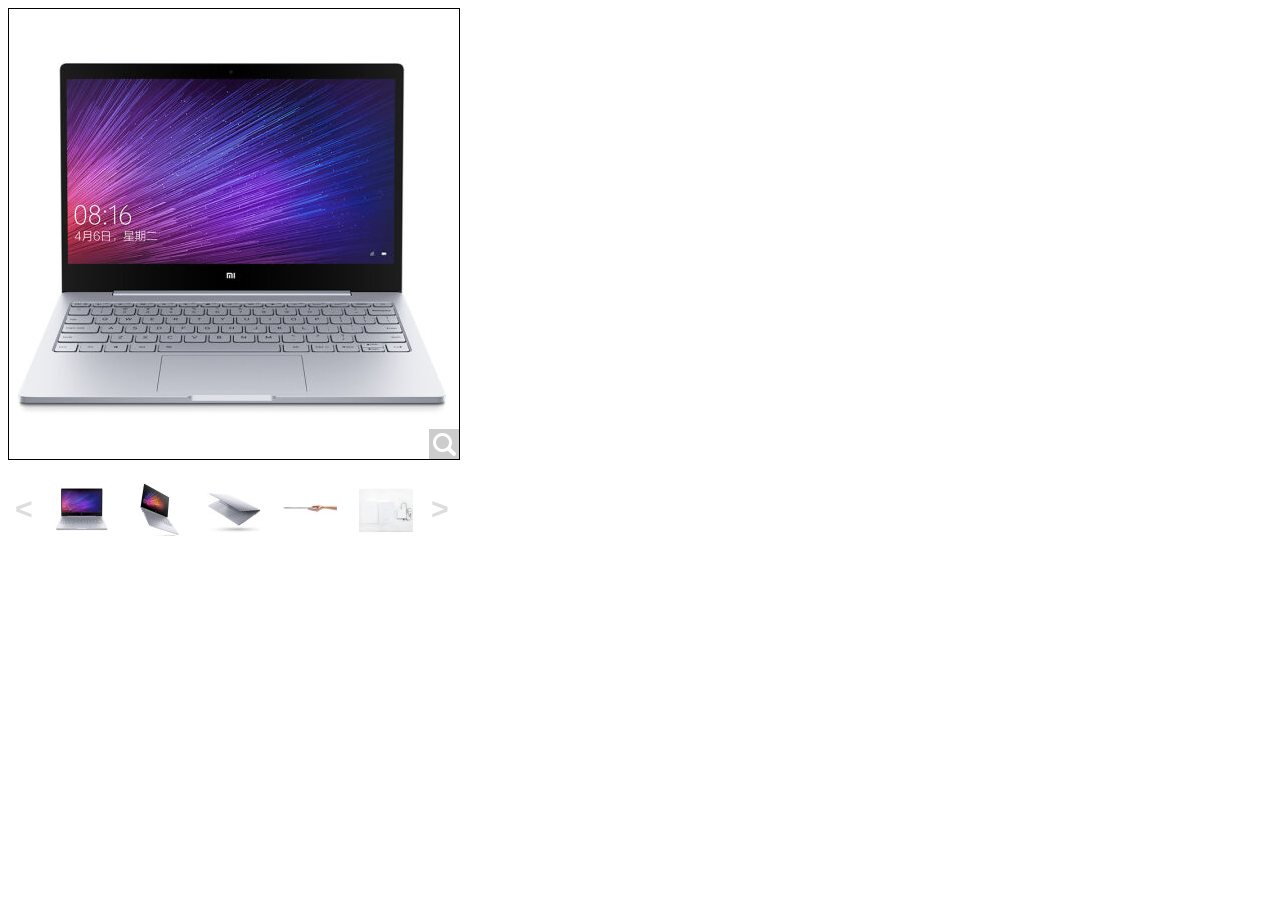
<file: 京东产品放大镜/index.html>
<!DOCTYPE html>
<html lang="en">
<head>
	<meta charset="UTF-8">
	<title>Document</title>
	<style>
		.clearfix:after{
			content:"";
			display:block;
			clear:both;
		}
		ul{
			margin:0px;
			padding:0px;
			list-style: none;
		}
		img{
			vertical-align:top;
			border:none;
		}
		a{
			text-decoration: none;
		}
		.left,.right{
			float:left;
		}
		.left_img{
			width:450px;
			height:450px;
			border:1px solid #000;
			margin-bottom:20px;
			position:relative;
		}
		.left_img img,.left_img i,.left_img div{
			position: absolute;
		}
		.left_img i{
			width: 30px;
		    height: 30px;
		    right: 0;
		    bottom: 0;
		    background: url(img/ico.png) no-repeat 0px -24px;
		}
		.left_img div{
			width:300px;
			height:300px;
			border:1px solid #ddd;
			background-color:rgba(238,218,105,.5);
			z-index: 2;
			display:none;
		}
		

		.left_img_list{
			margin-bottom: 18px;
			/*background: yellow;*/
		}
		.left_img_list a{
			float:left;
    		width: 22px;
    		height: 32px;
    		/*background:pink;*/
    		margin:13px 7px;
    		font:30px/32px arial;
    		font-weight: bold;
    		color:#ddd;
    		/*background: url(img/ico.png) no-repeat -1px -54px;*/
		}
		.left_img_list a:nth-of-type(2){
			/*background: url(img/ico.png) no-repeat -79px 0px;*/
			right:0px;
		}
		.left_img_list a.active{
			color:#000;
		}
		.left_img_list .img_list{
			float:left;
			width:380px;
			height:58px;
			overflow: hidden;
			position: relative;
		}
		.img_list ul{
			position: absolute;
			left:0px;
			top:0px;
			width: 532px;
		    height: 58px;
		}
		.img_list ul li{
			float: left;
    		margin: 0 9px;
		}
		li img{
			border: 2px solid #fff;
		}
		li img.active{
			border: 2px solid red;
		}

		.right{
			margin-left:10px;
			width:540px;
			height:540px;
			border:1px solid #000;
			overflow: hidden;
			display:none;
			position: relative;
		}
		.right img{
			position: absolute;
			left:0px;
			top:0px;
		}
		/*.left_img:hover .right{
			display:block;
		}
		.left_img:hover div{
			display:block;
		}*/
	</style>
</head>
<body>
	<section class="clearfix">
		<div class="left">
			<div class="left_img">
				<img src="img/img1.jpg" alt="">
				<i></i>
				<div></div>
			</div>
			<div class="left_img_list clearfix">
				<a href="javascript:;" class="prev"><</a>
				<div class="img_list">
					<ul class="clearfix">
						<li>
							<img src="img/list_img1.jpg" alt="">
						</li>
						<li>
							<img src="img/list_img2.jpg" alt="">
						</li>
						<li>
							<img src="img/list_img3.jpg" alt="">
						</li>
						<li>
							<img src="img/list_img4.jpg" alt="">
						</li>
						<li>
							<img src="img/list_img5.jpg" alt="">
						</li>
						<li>
							<img src="img/list_img6.jpg" alt="">
						</li>
						<li>
							<img src="img/list_img7.jpg" alt="">
						</li>
					</ul>
				</div>
				<a href="javascript:;" class="next">></a>
			</div>
		</div>
		<div class="right">
			<img src="img/big_img1.jpg" alt="">
		</div>
	</section>
	<script src="../fq_tools.js"></script>
	<script>
		var leftImg=document.querySelector('.left_img');
		var imgMove=document.querySelector('.left_img div');

		var rightImg=document.querySelector('.right');
		var bImg=document.querySelector('.right img');


		leftImg.onmouseover=function (){
			imgMove.style.display='block';
			rightImg.style.display='block';
		}

		leftImg.onmouseout=function (){
			imgMove.style.display='';
			rightImg.style.display='';
		}

		leftImg.onmousemove=function (e){
			var l = e.pageX - this.offsetLeft - imgMove.offsetWidth / 2;
		    var t = e.pageY - this.offsetTop - imgMove.offsetHeight / 2;
		      
		    if(l < 0) l = 0;
		    	if(t < 0) t = 0;
		      
		    if(l > this.clientWidth - imgMove.offsetWidth){
		    	l = this.clientWidth - imgMove.offsetWidth;
		    }
		    if(t > this.clientHeight - imgMove.offsetHeight){
		        t = this.clientHeight - imgMove.offsetHeight;
		    }
		      
		    var dx = imgMove.offsetLeft / (this.clientWidth - imgMove.offsetWidth);
		    var dy = imgMove.offsetTop / (this.clientHeight - imgMove.offsetHeight);
		      
		    bImg.style.left = -dx * (bImg.clientWidth - rightImg.clientWidth) + 'px';
		      
		    bImg.style.top = -dy * (bImg.clientHeight - rightImg.clientHeight) + 'px';
		      
		    imgMove.style.left = l + 'px';
		    imgMove.style.top = t + 'px';
		};
		
		var ImgList=document.querySelectorAll('li img');
		// console.log(lis);
		var prevImg=ImgList[0];
		for(var i=0;i<ImgList.length;i++){
			ImgList[i].onmouseover=function (){
				prevImg.classList.remove('active');
				this.classList.add('active');
				prevImg=this;
			};
		}

		var prev=document.querySelector('.prev');
		var next=document.querySelector('.next');
		var Ul=document.querySelector('.img_list ul');
		var UlInfo=Ul.getBoundingClientRect();
		

		prev.onmouseover=function (){
			if(Ul.offsetLeft==-152){
				this.className='active';
			}
			prev.onclick=function (){
				fq.animate(Ul,{left:0},200,'linear');
			};
		};
		prev.onmouseout=function (){
			this.className='';
		};
		next.onmouseover=function (){
			if(Ul.offsetLeft==0){
				this.className='active';
			}
			next.onclick=function (){
				fq.animate(Ul,{left:-152},200,'linear');
			};
		};
		next.onmouseout=function (){
			this.className='';
		};
		
	</script>
</body>
</html>
</file>
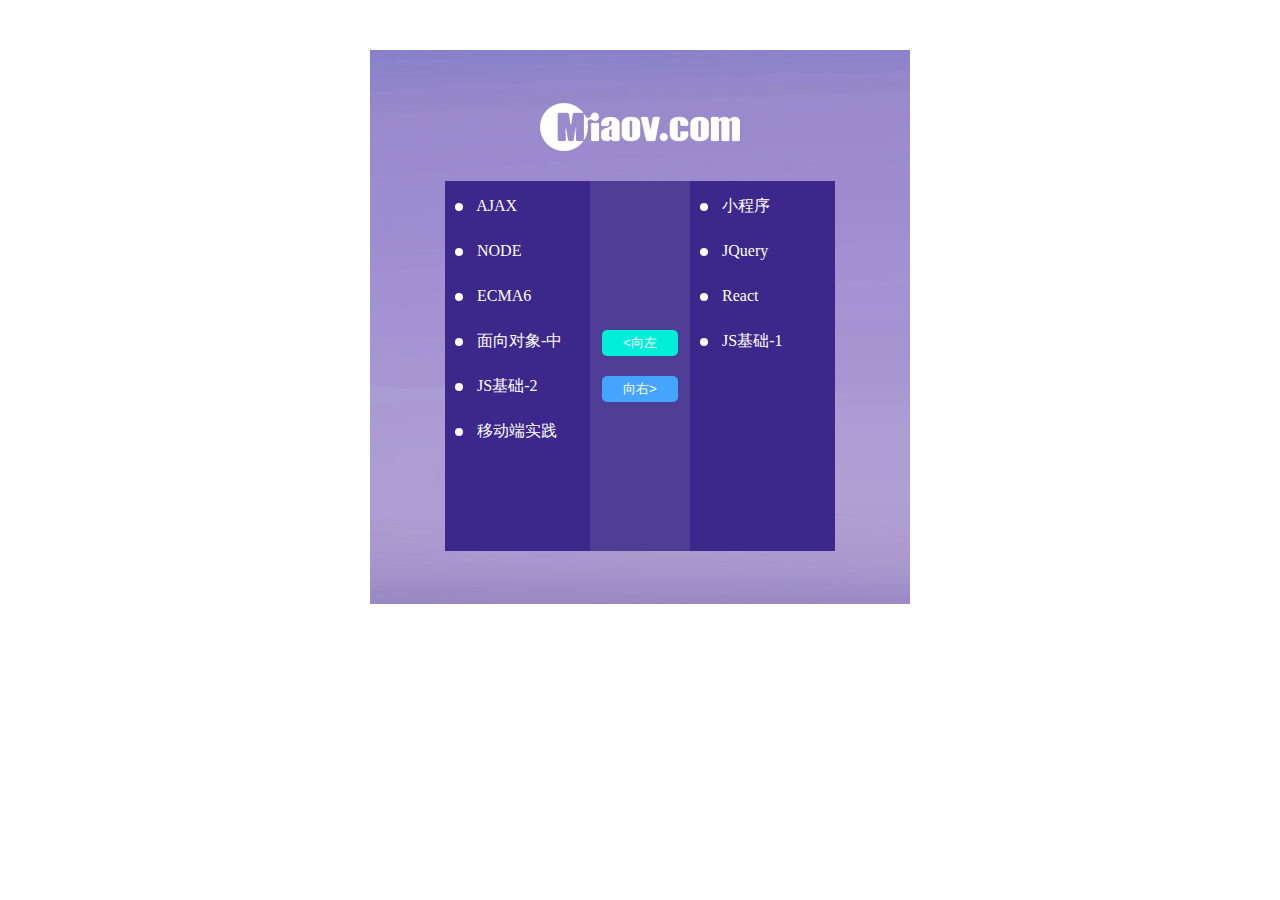
<file: 向左向右/index.html>
<!DOCTYPE html>
<html lang="en">
<head>
	<meta charset="UTF-8">
	<title></title>
	<style>
		body{
			margin:0;
		}
		ul{
			margin:0;
			padding:0;
			list-style:none;
		}
		.box{
			width:540px;
			height:554px;
			background:url(img/bg.png) no-repeat;
			margin:50px auto;
			display:flex;
			justify-content:center;
			align-items:center;
			flex-direction:column;
		}
		.logo{
			width:200px;
			height:48px;
			background:url(img/ALL_03.png) no-repeat;
			margin-bottom:30px;
		}
		.content{
			width:390px;
			height:370px;
			background:#3c278b;
			color:#fff;
			font:16px/40px "微软雅黑";
		}
		.content .left,.content .center,.content .right{
			float:left;
			height:100%;
		}
		.content .left,.content .right{
			width:145px;
			background:#3c278b;
		}
		li{
			margin-top:5px;
		}
		li i{
			display:inline-block;
			width:8px;
			height:8px;
			border-radius:50%;
			background:#fff;
			vertical-align:middle;
			margin:0px 10px;
		}
		.content .center{
			width:100px;
			background:rgba(255,255,255,0.1);
			display:flex;
			justify-content:center;
			align-items:center;
			flex-direction:column;

		}
		button{
			border:0px;
			width:76px;
			height:26px;
			color:#fff;
			border-radius:5px;
		}
		.btn_l{
			background:#01efd8;
			margin-bottom:20px;
		}
		.btn_r{
			background:#45a4fe;
		}
		.active {
			background: blue;
		}
	</style>
</head>
<body>
	<div class="box">
		<div class="logo"></div>
		<div class="content">
			<ul class="left">
				<li>
					<i></i>
					<span>AJAX</span>
				</li>
				<li>
					<i></i>
					<span>NODE</span>
				</li>
				<li>
					<i></i>
					<span>ECMA6</span>
				</li>
				<li>
					<i></i>
					<span>面向对象-中</span>
				</li>
				<li>
					<i></i>
					<span>JS基础-2</span>
				</li>
				<li>
					<i></i>
					<span>移动端实践</span>
				</li>
			</ul>
			<div class="center">
				<button class="btn_l"><向左</button>
				<button class="btn_r">向右></button>
			</div>
			<ul class="right">
				<li>
					<i></i>
					<span>小程序</span>
				</li>
				<li>
					<i></i>
					<span>JQuery</span>
				</li>
				<li>
					<i></i>
					<span>React</span>
				</li>
				<li>
					<i></i>
					<span>JS基础-1</span>
				</li>
			</ul>
		</div>
	</div>
	<script>
		var left=document.querySelector('.left');
		var right=document.querySelector('.right');
		var btns=document.querySelectorAll('button');
		
		var leftChindren=left.children;//左边所有的li子项
		var rightChindren=right.children;//右边所有的li子项
		// console.log(leftChindren);

		for(var i=0;i<leftChindren.length;i++){
			leftChindren[i].onclick=function (){
				this.classList.toggle('active');
			};
			
		}
		for(var i=0;i<rightChindren.length;i++){
			rightChindren[i].onclick=function (){
				this.classList.toggle('active');
			};
			
		}

		btns[1].onclick=function (){
			for(var i=0;i<leftChindren.length;i++){
				// console.log(leftChindren.length);
				if(leftChindren[i].classList.contains('active')){
					leftChindren[i].classList.remove('active');
					right.appendChild(leftChindren[i]);
					i--;
				}
			}
		};


		btns[0].onclick=function (){
			for(var i=0;i<rightChindren.length;i++){
				// console.log(rightChindren.length);
				if(rightChindren[i].classList.contains('active')){
					rightChindren[i].classList.remove('active');
					left.appendChild(rightChindren[i]);
					i--;
				}
			}
		};

	</script>
</body>
</html>
</file>
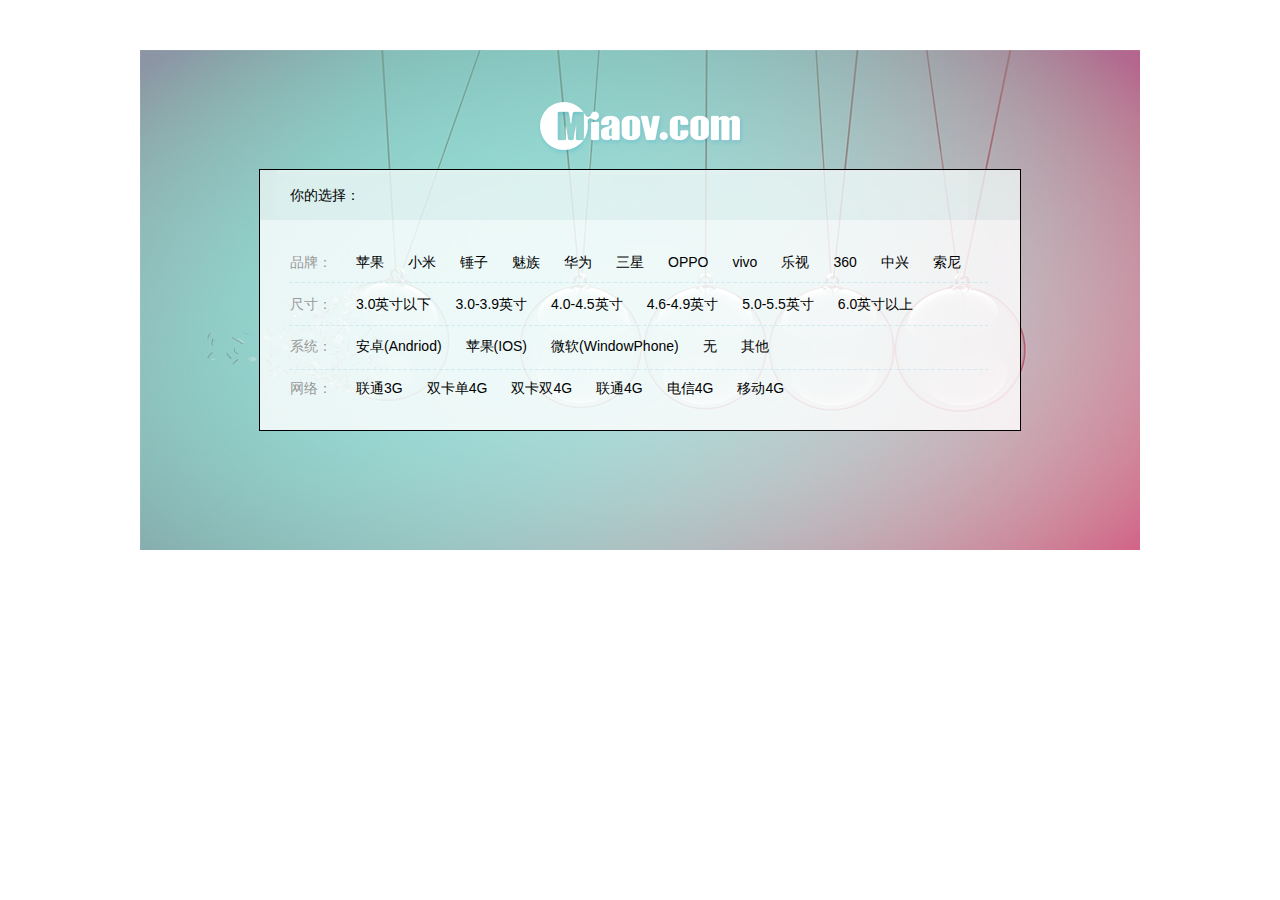
<file: 商品筛选/index.html>
<!DOCTYPE html>
<html lang="en">
<head>
	<meta charset="UTF-8">
	<title></title>
	<style>
		body,dl,dd{
			margin:0;
		}
		ul{
			margin:0;
			padding:0;
			list-style:none;
		}
		.clearfix:after{
			content:"";
			display:block;
			clear:both;
		}
		.box{
			width:1000px;
			height:500px;
			background:url(img/bg.jpg) no-repeat;
			margin:50px auto;
			display:flex;
			justify-content:center;
			align-items:center;
		}
		.content{
			width:760px;
			height:260px;
			border:1px solid #000;
		}
		.content .nav{
			height:30px;
			padding:10px 0px 10px 30px;
			background:url(img/nav_bg.png) no-repeat;
		}
		.nav span,.nav ul{
			float:left;
		}
		.nav span{
			font:14px/30px arial,"微软雅黑";;
		}
		.nav ul li{
			float:left;
			height:20px;
			border:1px solid #1295b9;
			padding:4px 0px;
			margin-right:10px;
			
		}
		.nav ul li span,.nav ul li button{
			float:left;
		}
		.nav ul li span{
			margin:0px 10px;
			font:14px/20px arial,"微软雅黑";
			color:#1295b9;
		}
		.nav ul li button{
			border: 0px;
			padding:0px;
			width:19px;
			height:19px;
			background:url(img/btn.png) no-repeat;
			margin:0px 4px;
		}
		.content .list{
			height:168px;
			padding:21px 30px;
			background:url(img/type_bg.png) no-repeat;
		}
		.list li dl{
			height:42px;
			font:14px/42px arial,"微软雅黑";
		}
		dl dt,dl dd{
			float:left;
			margin-right:24px;
		}
		li dl dt{
			color:#999;
		}
		.active{
			color:#1295b9;
		}
	</style>
</head>
<body>
	<div class="box">
		<div class="content">
			<nav class="nav">
				<span>你的选择：</span>
				<ul class="headList clearfix">
					<!-- <li>
						<span>苹果</span>
						<button></button>
					</li>
					<li>
						<span>苹果</span>
						<button></button>
					</li> -->
				</ul>
			</nav>
			<ul class="list">
				<li>
					<dl>
						<dt>品牌：</dt>
						<dd>苹果</dd>
						<dd>小米</dd>
						<dd>锤子</dd>
						<dd>魅族</dd>
						<dd>华为</dd>
						<dd>三星</dd>
						<dd>OPPO</dd>
						<dd>vivo</dd>
						<dd>乐视</dd>
						<dd>360</dd>
						<dd>中兴</dd>
						<dd>索尼</dd>
					</dl>
				</li>
				<li>
					<dl>
						<dt>尺寸：</dt>
						<dd>3.0英寸以下</dd>
						<dd>3.0-3.9英寸</dd>
						<dd>4.0-4.5英寸</dd>
						<dd>4.6-4.9英寸</dd>
						<dd>5.0-5.5英寸</dd>
						<dd>6.0英寸以上</dd>
					</dl>
				</li>
				<li>
					<dl>
						<dt>系统：</dt>
						<dd>安卓(Andriod)</dd>
						<dd>苹果(IOS)</dd>
						<dd>微软(WindowPhone)</dd>
						<dd>无</dd>
						<dd>其他</dd>
					</dl>
				</li>
				<li>
					<dl>
						<dt>网络：</dt>
						<dd>联通3G</dd>
						<dd>双卡单4G</dd>
						<dd>双卡双4G</dd>
						<dd>联通4G</dd>
						<dd>电信4G</dd>
						<dd>移动4G</dd>
					</dl>
				</li>
			</ul>
		</div>
	</div>
	<script>
		var li1=document.querySelector('.list li:nth-of-type(1)');
		var li2=document.querySelector('.list li:nth-of-type(2)');
		var li3=document.querySelector('.list li:nth-of-type(3)');
		var li4=document.querySelector('.list li:nth-of-type(4)');
		
		
		var childDd1=li1.querySelectorAll('dd');
		var childDd2=li2.querySelectorAll('dd');
		var childDd3=li3.querySelectorAll('dd');
		var childDd4=li4.querySelectorAll('dd');

		var headList=document.querySelector('.headList');

		
		var prev1=childDd1[0];

		var li1=document.createElement('li');
		var span1=document.createElement('span');
		var button1=document.createElement('button');

		for(var i=0;i<childDd1.length;i++){
			childDd1[i].onclick=function (){

				prev1.classList.remove('active');
				this.classList.add('active');
				prev1=this;
				
				span1.innerHTML=this.innerHTML;
				li1.appendChild(span1);
				li1.appendChild(button1);
				headList.appendChild(li1);
			};
		}
		

		var prev2=childDd2[0];

		var li2=document.createElement('li');
		var span2=document.createElement('span');
		var button2=document.createElement('button');

		for(var i=0;i<childDd2.length;i++){
			childDd2[i].onclick=function (){
				prev2.classList.remove('active');
				this.classList.add('active');
				prev2=this;

				span2.innerHTML=this.innerHTML;
				li2.appendChild(span2);
				li2.appendChild(button2);
				headList.appendChild(li2);
			};
		}

		var prev3=childDd3[0];

		var li3=document.createElement('li');
		var span3=document.createElement('span');
		var button3=document.createElement('button');

		for(var i=0;i<childDd3.length;i++){
			childDd3[i].onclick=function (){
				prev3.classList.remove('active');
				this.classList.add('active');
				prev3=this;

				span3.innerHTML=this.innerHTML;
				li3.appendChild(span3);
				li3.appendChild(button3);
				headList.appendChild(li3);
			};
		}

		var prev4=childDd4[0];

		var li4=document.createElement('li');
		var span4=document.createElement('span');
		var button4=document.createElement('button');

		for(var i=0;i<childDd4.length;i++){
			childDd4[i].onclick=function (){
				prev4.classList.remove('active');
				this.classList.add('active');
				prev4=this;

				span4.innerHTML=this.innerHTML;
				li4.appendChild(span4);
				li4.appendChild(button4);
				headList.appendChild(li4);
			};
		}
	</script>
</body>
</html>
</file>
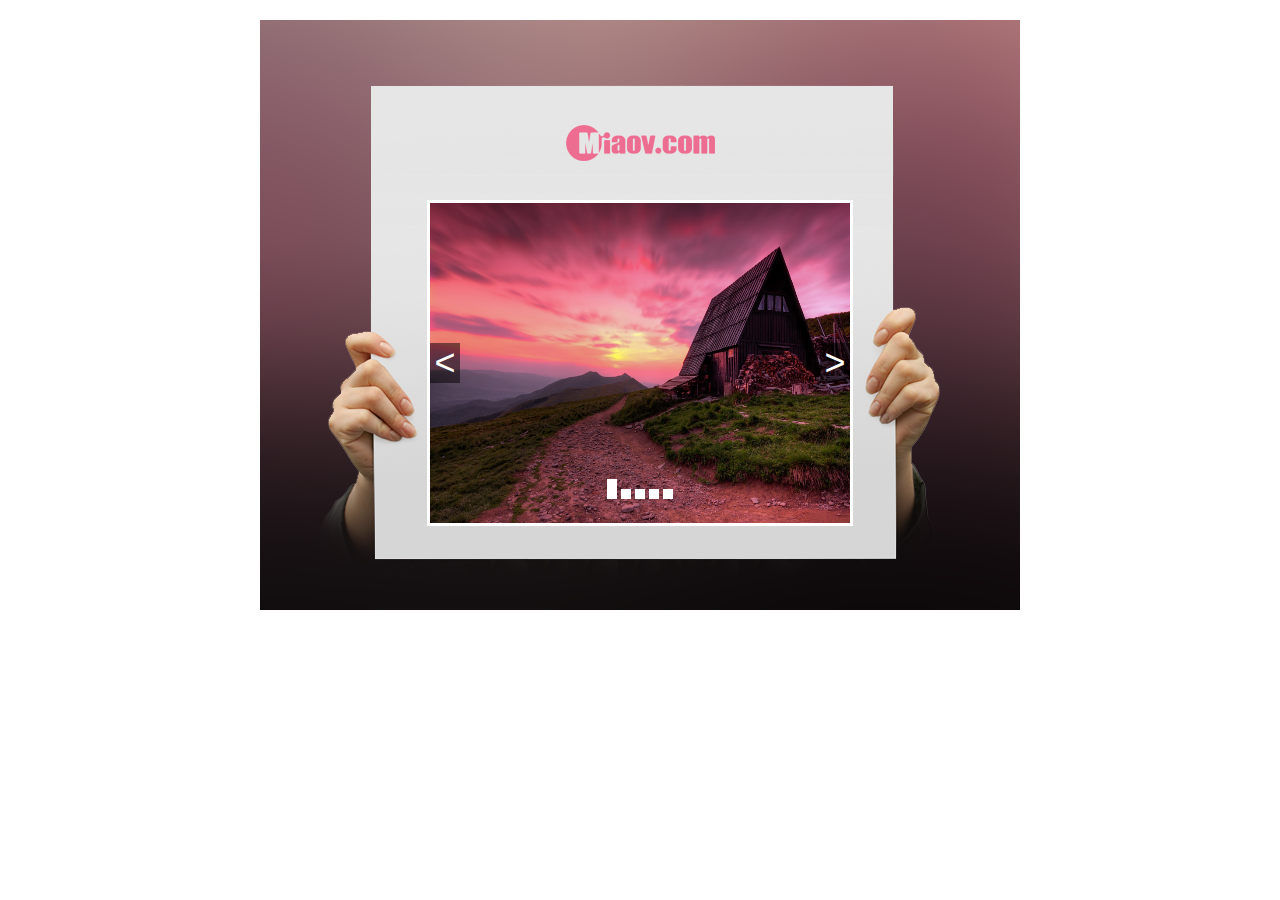
<file: 图片切换/index.html>
<!DOCTYPE html>
<html lang="en">
<head>
	<meta charset="UTF-8">
	<title></title>
	<link rel="stylesheet" href="index.css">
</head>
<body>
	<div class="box">
		<div class="box_content">
			<div class="Allimgs">
				<img src="imgs/5.jpg" alt="">
				<img src="imgs/1.jpg" alt="">
				<img src="imgs/2.jpg" alt="">
				<img src="imgs/3.jpg" alt="">
				<img src="imgs/4.jpg" alt="">
				<img src="imgs/5.jpg" alt="">
				<img src="imgs/1.jpg" alt="">
			</div>
			<a href="javascript:;" class="prev"><</a>
			<a href="javascript:;" class="next">></a>
			<div class="navs">
				<a href="javascript:;" class="active"></a>
				<a href="javascript:;" class=""></a>
				<a href="javascript:;" class=""></a>
				<a href="javascript:;" class=""></a>
				<a href="javascript:;" class=""></a>
			</div>
		</div>
	</div>
	<script src="tools.js"></script>
	<script>
		//需求
		//1.点击下一张按钮的时候，图片随着点击次数依次切换，当点击到第五张的时候，
		//获取元素
		var prev=document.querySelector('.prev');
		var next=document.querySelector('.next');
		var Allimgs=document.querySelector('.Allimgs');
		var imgs=document.querySelectorAll('.Allimgs img');
		var navs=document.querySelectorAll('.navs a');
		var now=1;//当前图片
		var w=420;//一张图片的宽度
		var len=navs.length;//小圆点的长度
		var prevNavs=0;//上一个按钮
		// var n=0;
		var index=0;


		css(Allimgs,'width',w*(len+2));
		next.onclick=function (){
			if(now==len+1){
				now=1;
				// Allimgs.style.left=-w;
				css(Allimgs,'left',-w);
			}
			now++;
			index=index<len-1?++index:0;

			mTween(Allimgs,{left:-now*w},20,'linear');
			mTween(navs[prevNavs],{height:10},20,'linear');
			mTween(navs[index],{height:20},20,'linear');
			prevNavs=index;
		};

		prev.onclick=function (){
			if(now==0){
				now=len;
				// Allimgs.style.left=-w*len;
				css(Allimgs,'left',-w*len);
			}
			now--;
			index=index>0?--index:len-1;

			mTween(Allimgs,{left:-now*w},20,'linear');
			mTween(navs[prevNavs],{height:10},20,'linear');
			mTween(navs[index],{height:20},20,'linear');
			prevNavs=index;
		};

		for(var i=0;i<len;i++){
			(function (i){
				navs[i].onclick=function (){
					// navs[prevNavs].className='';
					// navs[i].className='active';
					now = i + 1;
            		index = i;
					mTween(Allimgs,{left:-(i+1)*w},20,'linear');
					mTween(navs[prevNavs],{height:10},20,'linear');
					mTween(navs[index],{height:20},20,'linear');
					prevNavs=index;
				};
			})(i)
		}




		// next.onclick=function (){
		// 	index++;
		// 	mTween(Allimgs,{left:-w*index},30,'linear',function (){
		// 		if(index==len){
		// 			Allimgs.style.left=0;
		// 			index=0;
		// 		}
		// 		if(n<len-1){
		//           n++;
		//         }else{
		//           n=0;
		//         }
		// 		navs[prevNavs].className='';
		// 		navs[n].className='active';
		// 		prevNavs=n;
		// 	});
		// };
		// prev.onclick=function (){
		// 	index--;
		// 	mTween(Allimgs,{left:w*index},30,'linear',function (){
		// 		if(index==0){
		// 			Allimgs.style.left=-w*(len-1)+'px';
		// 			index=len-1;
		// 		}
		// 	});
		// };
	</script>
</body>
</html>
</file>
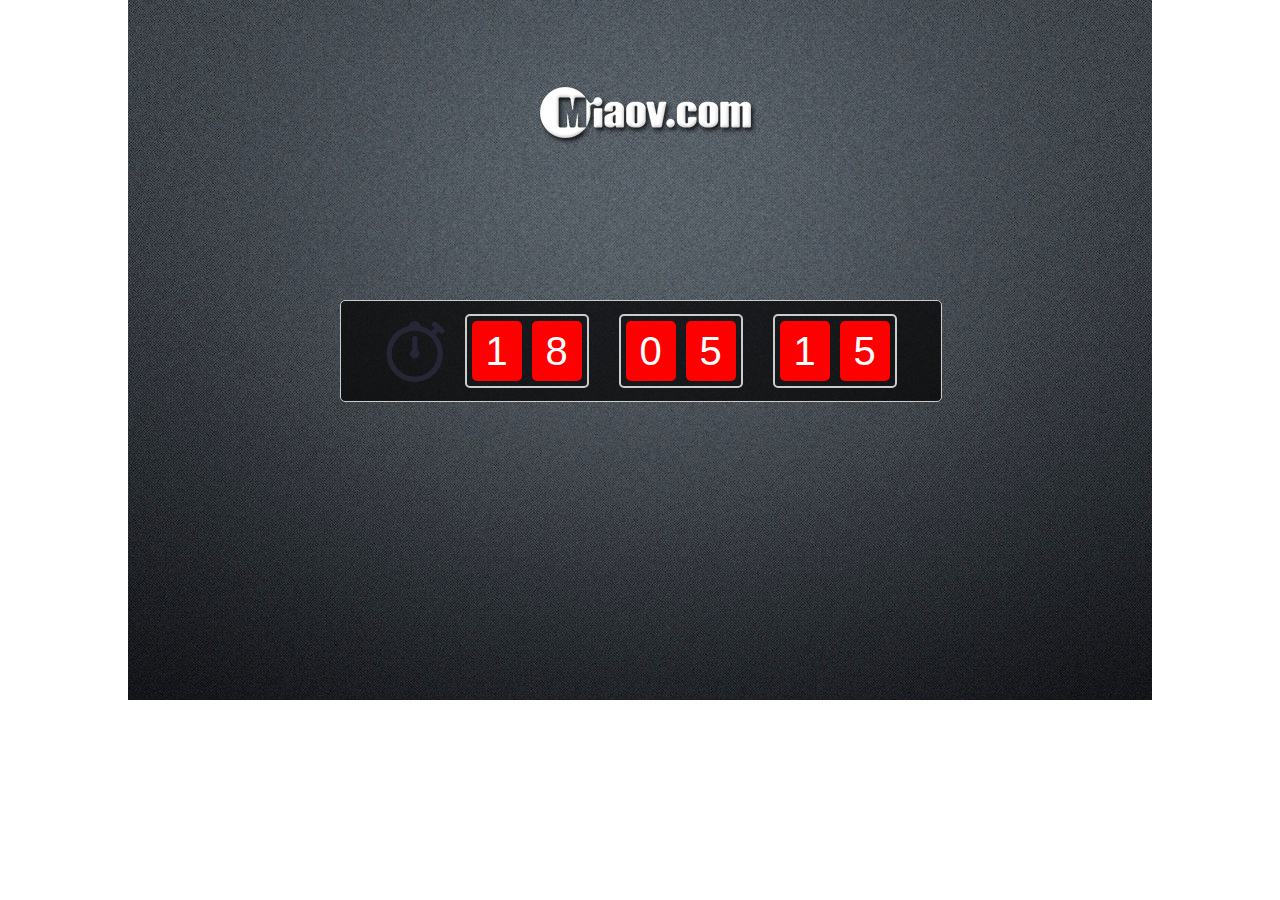
<file: 图片时钟/index.html>
<!DOCTYPE html>
<html lang="en">
<head>
	<meta charset="UTF-8">
	<title></title>
	<style>
		body{
			margin:0;
		}
		ul{
			margin:0;
			padding:0;
			list-style:none;
		}
		.box{
			width:1024px;
			height:700px;
			background:url(imgs/bg.png) no-repeat;
			margin:0 auto;
			position:relative;
		}
		.section{
			width:600px;
			height:100px;
			position:absolute;
			left:calc(50% - 300px);
			top:calc(50% - 50px);
			background:rgba(0,0,0,.7);
			border:1px solid #ccc;
			border-radius:5px;
			display: flex;
      		justify-content: center;
      		align-items: center;
		}
		.section .ico,.section .list{
			float:left;
		}
		.section .ico{
			width:59px;
			height:61px;
			background:url(imgs/sec2.png)no-repeat;
			margin-right:20px;
		}
		.list .item{
			float:left;
			width:120px;
			height:70px;
			border:2px solid #ccc;
			border-radius:5px;
			margin-right:30px;
			display: flex;
      		justify-content: center;
      		align-items: center;
		}
		.list .item:nth-of-type(3){
			margin-right:0px;
		}
		.item .item_content{
			width:110px;
			height:60px;
			position:relative;
			overflow:hidden;
		}
		.item_content .timer{
			position:absolute;
			top:0px;
			float:left;
			width:50px;
		}

		.item_content .timer:nth-of-type(1){
			left:0px;
		}
		.item_content .timer:nth-of-type(2){
			right:0px;
		}
		.timer span{
			display:block;
			width:50px;
			height:60px;
			background:red;
			border-radius:5px;
			text-align:center;
			font:40px/60px arial;
			color:#fff;
		}
		.timer span:nth-of-type(1){
			margin-bottom:1px;
		}
	</style>
</head>
<body>
	<div class="box">
		<div class="section">
			<div class="ico"></div>
			<ul class="list">
				<li class="item">
					<div class="item_content">
						<div class="timer">
							<span>0</span><span>1</span>
						</div>
						<div class="timer">
							<span>0</span><span>1</span>
						</div>
					</div>
				</li>
				<li class="item">
					<div class="item_content">
						<div class="timer">
							<span>0</span><span>1</span>
						</div>
						<div class="timer">
							<span>0</span><span>1</span>
						</div>
					</div>
				</li>
				<li class="item">
					<div class="item_content">
						<div class="timer">
							<span>0</span><span>1</span>
						</div>
						<div class="timer">
							<span>0</span><span>1</span>
						</div>
					</div>
				</li>
			</ul>
		</div>
	</div>
	<script src="fq_tools.js"></script>
	<script>
		//步骤：
		//1、获取所需的元素
		//2、创建当前的时间，分解时、分、秒，并把当前的时间拼接成字符串（拼接字符串时，需要判断时、分、秒的第一位数是不是0）
		//3、循环所有的timers，把每个timers的第0个span
		var timers=document.querySelectorAll('.list .timer');
		//console.log(timers);
		
		//获取当前的时间
		var nowDate=new Date();

		//分解当前时间的小时、分钟、秒钟
		var nowHours=nowDate.getHours();
		var nowMins=nowDate.getMinutes();
		var nowSecs=nowDate.getSeconds();

		var nowTime=add0(nowHours)+add0(nowMins)+add0(nowSecs);

		var len=timers.length;
		for(var i=0;i<len;i++){
			timers[i].spans=timers[i].querySelectorAll('span');
			timers[i].spans[0].innerHTML=nowTime[i];
			// console.log(timers[1]);
		}

		function add0(num){
			return num=num<10?'0'+num:''+num;
		}
		
		setInterval(function (){
			var nextDate=new Date();
			var nextHours=nextDate.getHours();
			var nextMins=nextDate.getMinutes();
			var nextSecs=nextDate.getSeconds();
			var nextTime=add0(nextHours)+add0(nextMins)+add0(nextSecs);
			for(var i=0;i<len;i++){
				if(nowTime[i]!=nextTime[i]){
					// console.log(i)
					timers[i].spans=timers[i].querySelectorAll('span');
					timers[i].spans[1].innerHTML=nextTime[i];
					
					//console.log(nowDate[i],nextDate[i]);
					// timers[i].spans[0].innerHTML=nextTime[i];
					fn(i);

				}
			}
			function fn(i){
				fq.animate(timers[i],{top:-60},300,'linear',function (){
						// console.log(i);
						// var s=i;
						timers[i].spans[0].innerHTML=nextTime[i];
						timers[i].style.top=0;
					});
			}
			nowTime=nextTime;
			
			
			
			
		},1000);

		//console.log(nowHours,nowMins,nowSecs);
	</script>
</body>
</html>
</file>
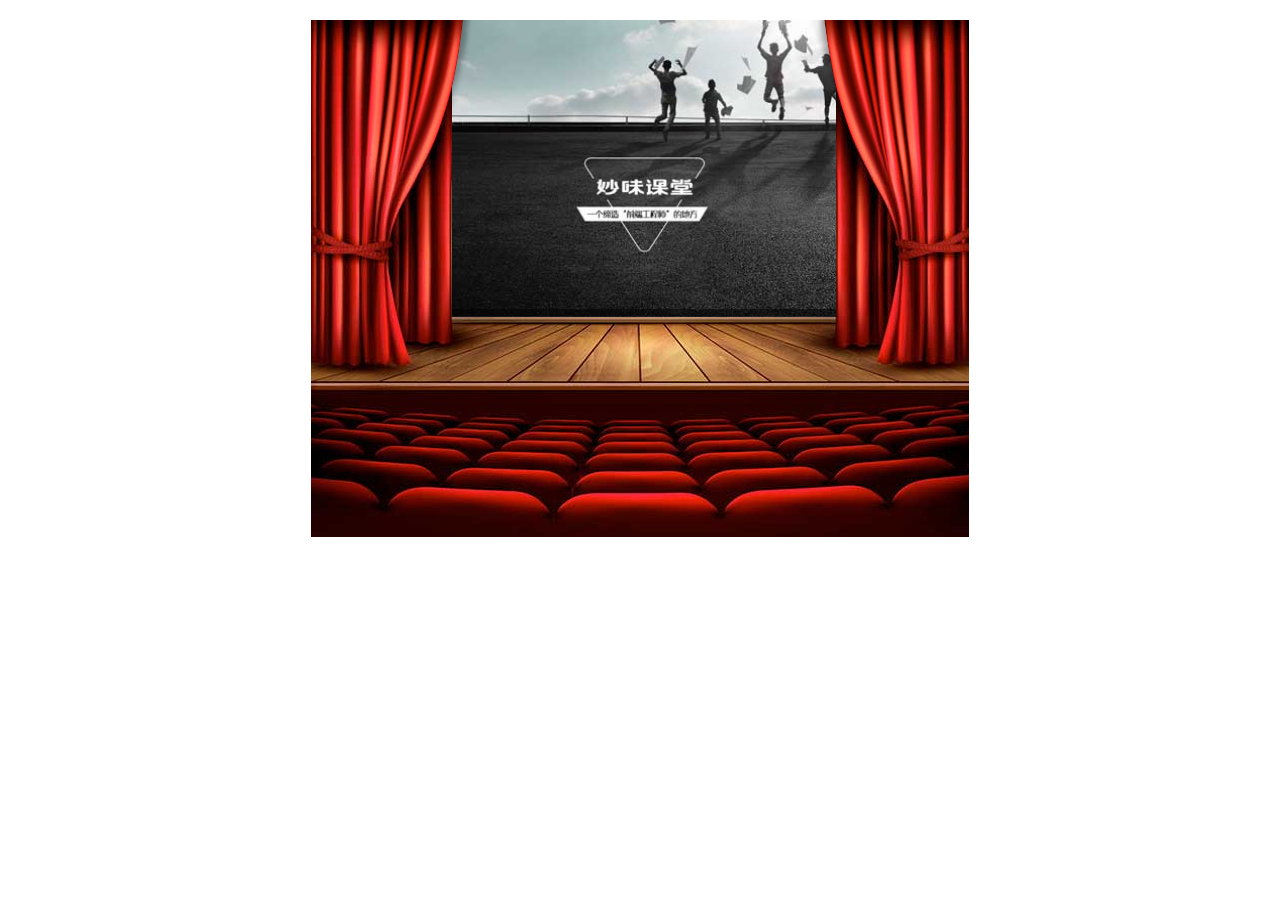
<file: 图片轮播/index.html>
<!DOCTYPE html>
<html lang="en">
<head>
	<meta charset="UTF-8">
	<title></title>
	<link rel="stylesheet" href="index.css">
</head>
<body>
	<div class="box">
		<div class="shadow1"></div>
		<div class="shadow2"></div>
		<div class="box_content">
			<div class="All_item">
				<div class="item">
					<img src="img/img2.jpg" alt="">
					<div class="mask">
						<p>妙味课堂</p>
						<p>一个缔造“前端工程师”的地方</p>
					</div>
				</div>
				<div class="item">
					<img src="img/img3.jpg" alt="">
					<div class="mask">
						<p>VIP会员视频</p>
						<p>国内海量前端开发视频汇总</p>
					</div>
				</div>
				<div class="item">
					<img src="img/img4.jpg" alt="">
					<div class="mask">
						<p>零基础WEB前端开发课程</p>
						<p>PC端+移动端+响应式+bootstrap+less</p>
					</div>
				</div>
				<div class="item">
					<img src="img/img5.jpg" alt="">
					<div class="mask">
						<p>JavaScript资深全栈课程</p>
						<p>作用域+闭包+原型链+核心算法+jQuery3+EC6</p>
					</div>
				</div>
				<div class="item">
					<img src="img/img6.jpg" alt="">
					<div class="mask">
						<p>关于我们</p>
						<p>妙味新闻+公司介绍+讲师团队+联系我们</p>
					</div>
				</div>
				<div class="item">
					<img src="img/img2.jpg" alt="">
					<div class="mask">
						<p>妙味课堂</p>
						<p>一个缔造“前端工程师”的地方</p>
					</div>
				</div>
			</div>
		</div>
	</div>
	<script src="tools.js"></script>
	<script>
		var Allitem=document.querySelector('.All_item');
		var mask=document.querySelectorAll('.item .mask');
		//console.log(Allitem,mask);
		var now=0;
		var w=384;

		setTimeout(function (){
			mTween(mask[now],{bottom:0},40,'linear');
		},600);
		setTimeout(function (){
			mTween(mask[now],{bottom:-80},40,'linear');
		},2400);

		var timer=setInterval(function (){
			if(now==mask.length-1){
				now=0;
				Allitem.style.left=0;
			}
			now++;
			mTween(Allitem,{left:-w*now},20,'linear');
			setTimeout(function (){
				mTween(mask[now],{bottom:0},40,'linear');
			},600);
			setTimeout(function (){
				mTween(mask[now],{bottom:-80},40,'linear');
			},2400);
		},3000);
	</script>
</body>
</html>
</file>
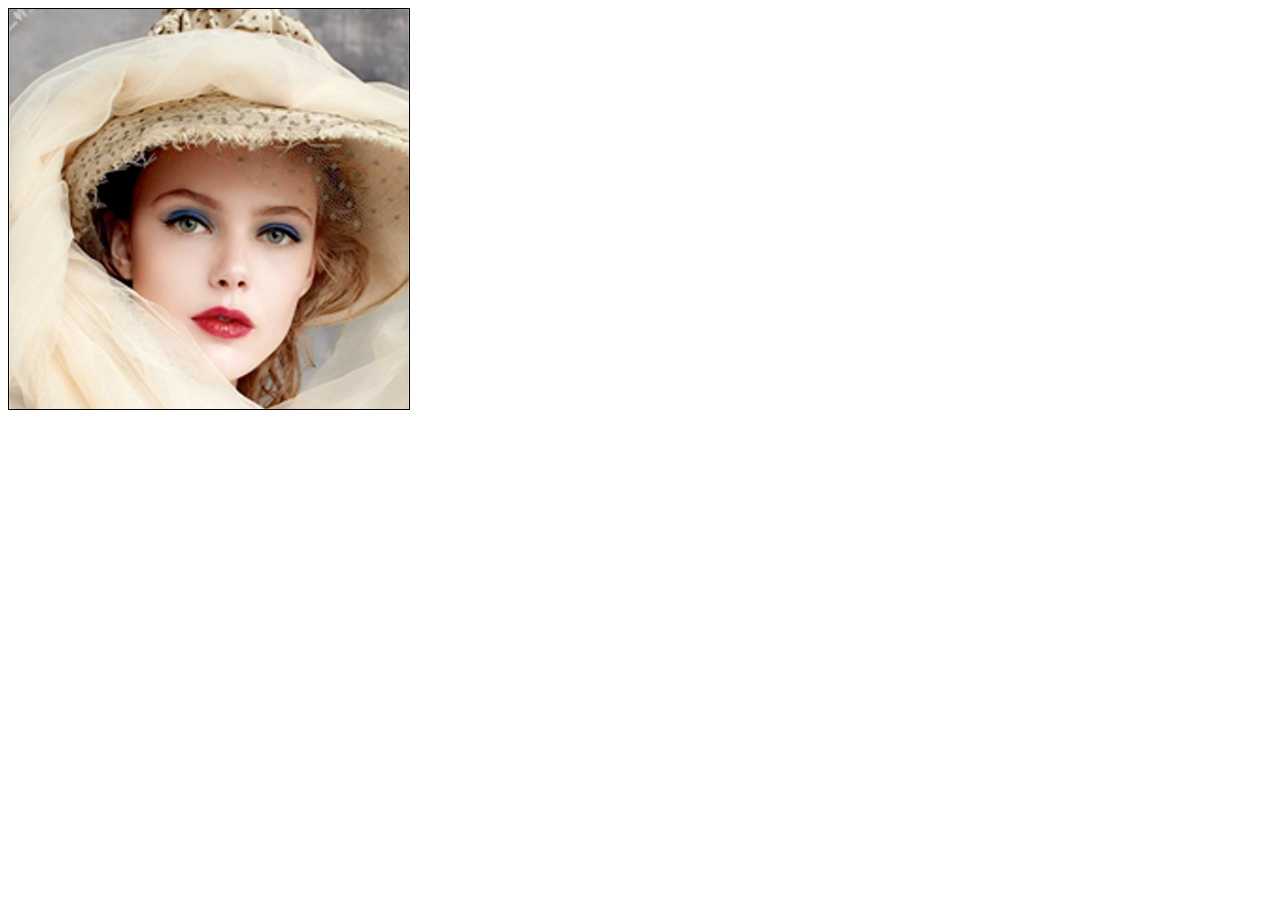
<file: 放大镜/index.html>
<!DOCTYPE html>
<html lang="en">
<head>
	<meta charset="UTF-8">
	<title></title>
	<style>
		/*div{
			width:400px;
			height:400px;
			border:1px solid #000;
			position: absolute;
		}*/
		.box{
			width:400px;
			height:400px;
			border:1px solid #000;
			background:url(img/meinv1.png) no-repeat;
			background-size:cover;
			position:absolute;
		}
		.box .box_content{
			width:100px;
			height:100px;
			background:rgba(255,255,255,.5);
			position:absolute;
			left:0px;
			top:0px;
			display:none;
			cursor: move;
			border:0px;
		}
		.showDiv{
			width:400px;
			height:400px;
			border:1px solid #000;
			background:url(img/meinv1.png) no-repeat;
			background-size:400%;
			position: absolute;
			left:430px;
			display:none;
		}
	</style>
</head>
<body>
	<div class="box">
		<div class="box_content"></div>
	</div>
	<div class="showDiv"></div>
	<script>
		var box=document.querySelector('.box');
		var boxContent=document.querySelector('.box_content');
		var showDiv=document.querySelector('.showDiv');

		box.onmouseover=function (){
			boxContent.style.display='block';
			showDiv.style.display='block';

			// var showDiv=document.createElement('div');
			// document.body.appendChild(showDiv);
		};

		box.onmouseout=function (){
			boxContent.style.display='';
			showDiv.style.display='';
		};

		box.onmousemove=function (e){
			var l=e.clientX-this.offsetLeft-boxContent.offsetWidth/2;
			var t=e.clientY-this.offsetTop-boxContent.offsetHeight/2;
			// console.log(l);

			
			// console.log(l*200+'px');
			if(l <= 0) l = 0;
		    if(l >= this.clientWidth - boxContent.offsetWidth)
		    l = this.clientWidth - boxContent.offsetWidth;
		      
		    if(t <= 0) t = 0;  
		    if(t >= this.clientHeight - boxContent.offsetHeight)
		    t = this.clientHeight - boxContent.offsetHeight;

			// var ll=(e.clientX-this.offsetLeft)*2;
			// var tt=(e.clientY-this.offsetTop)*2;

			// console.log(ll,tt)
			
			// showDiv.style.backgroundSize='400%';
			showDiv.style.backgroundPosition=`${-4*l}px ${-4*t}px`;
			// showDiv.style.backgroundPositionX=-(l*4)+'px';
			// showDiv.style.backgroundPositionY=-(t*4)+'px';

			// showDiv.style.backgroundPosition='ll+'px' tt+'px'';

			boxContent.style.left=l+'px';
			boxContent.style.top=t+'px';

			// showDiv.style.backgroundPosition='100px 100px';
			
		};
	</script>
</body>
</html>
</file>
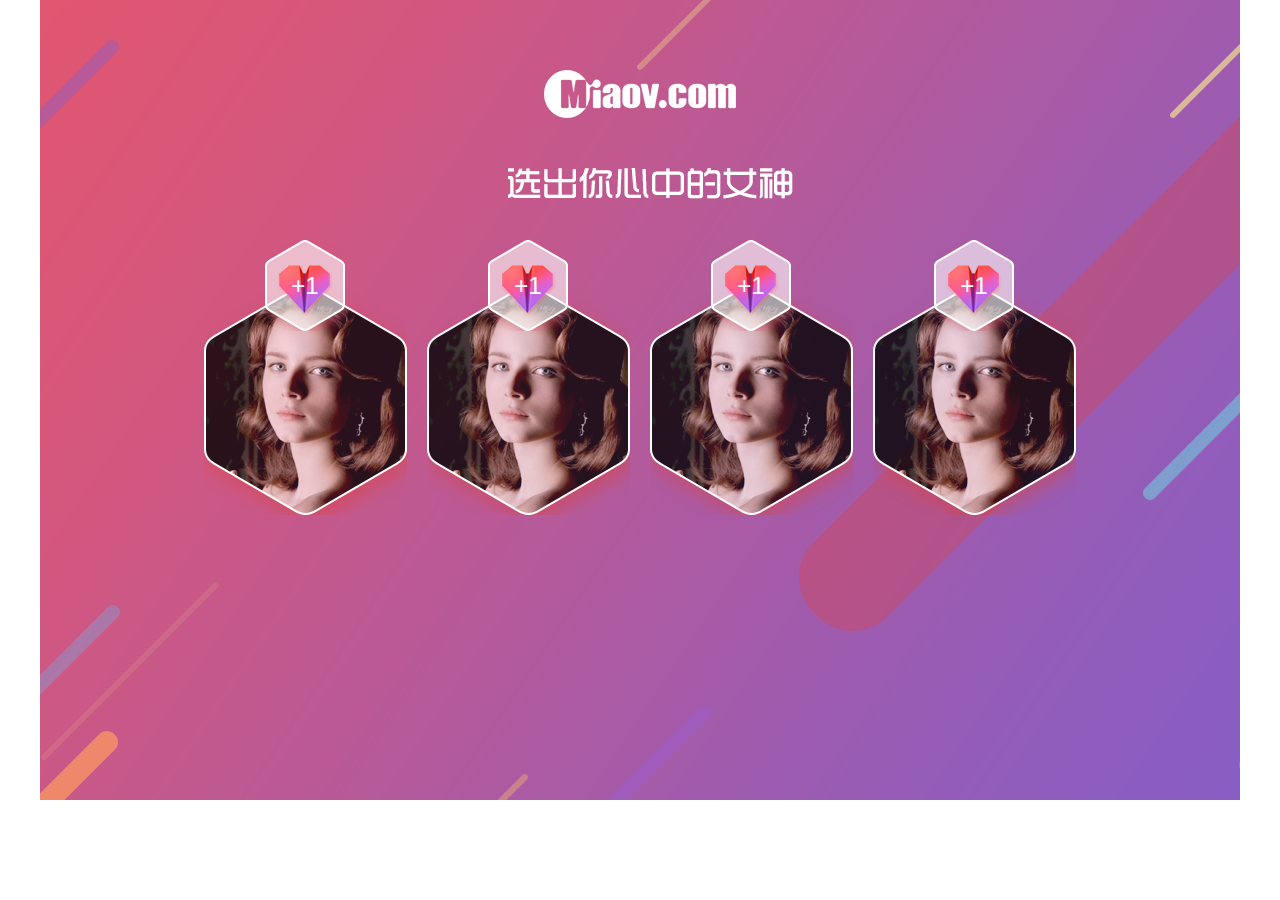
<file: 点击加分效果-可重复点击/index.html>
<!DOCTYPE html>
<html lang="en">
<head>
	<meta charset="UTF-8">
	<title></title>
	<link rel="stylesheet" href="index.css">
</head>
<body>
	<section class="box">
		<ul class="list clearfix">
			<li class="item">
				<div class="pic"></div>
				<a href="javascript:;" class="btn">+1</a>
				<span class="ico"></span>
			</li>
			<li class="item">
				<div class="pic"></div>
				<a href="javascript:;" class="btn">+1</a>
				<span class="ico"></span>
			</li>
			<li class="item">
				<div class="pic"></div>
				<a href="javascript:;" class="btn">+1</a>
				<span class="ico"></span>
			</li>
			<li class="item">
				<div class="pic"></div>
				<a href="javascript:;" class="btn">+1</a>
				<span class="ico"></span>
			</li>
		</ul>
	</section>
	<script src="tools.js"></script>
	<script>
		//需求：
		//1.当鼠标移入按钮的时候，按钮的背景图片发生变化(给按钮添加hover效果，在CSS里面实现效果即可)
		//2、当点击按钮的时候，按钮上的数字随着点击次数增加，并且有桃心向上移出，透明度随之减淡
		var btn=document.querySelectorAll('.btn');//console.log(btn);
		var ico=document.querySelectorAll('.ico');
		var len=btn.length;
		for(var i=0;i<len;i++){
			btn[i].index=ico[i].index=i;
			btn[i].onclick=function (){
				var a=this.index;
				if(ico[a].timer){
					return;
				}
				btn[a].innerHTML='+'+(Number(btn[a].innerHTML)+1);
				ico[a].style.display='block';
				mTween(ico[a], {
					'opacity':0,
					'top':-150
				}, 20, 'linear', function (){
					mTween(ico[a],{
						'opacity':1,
						'top':-71
					},1,'linear')
					ico[a].style.display='';
				});
			};
		}
		
	</script>
</body>
</html>
</file>
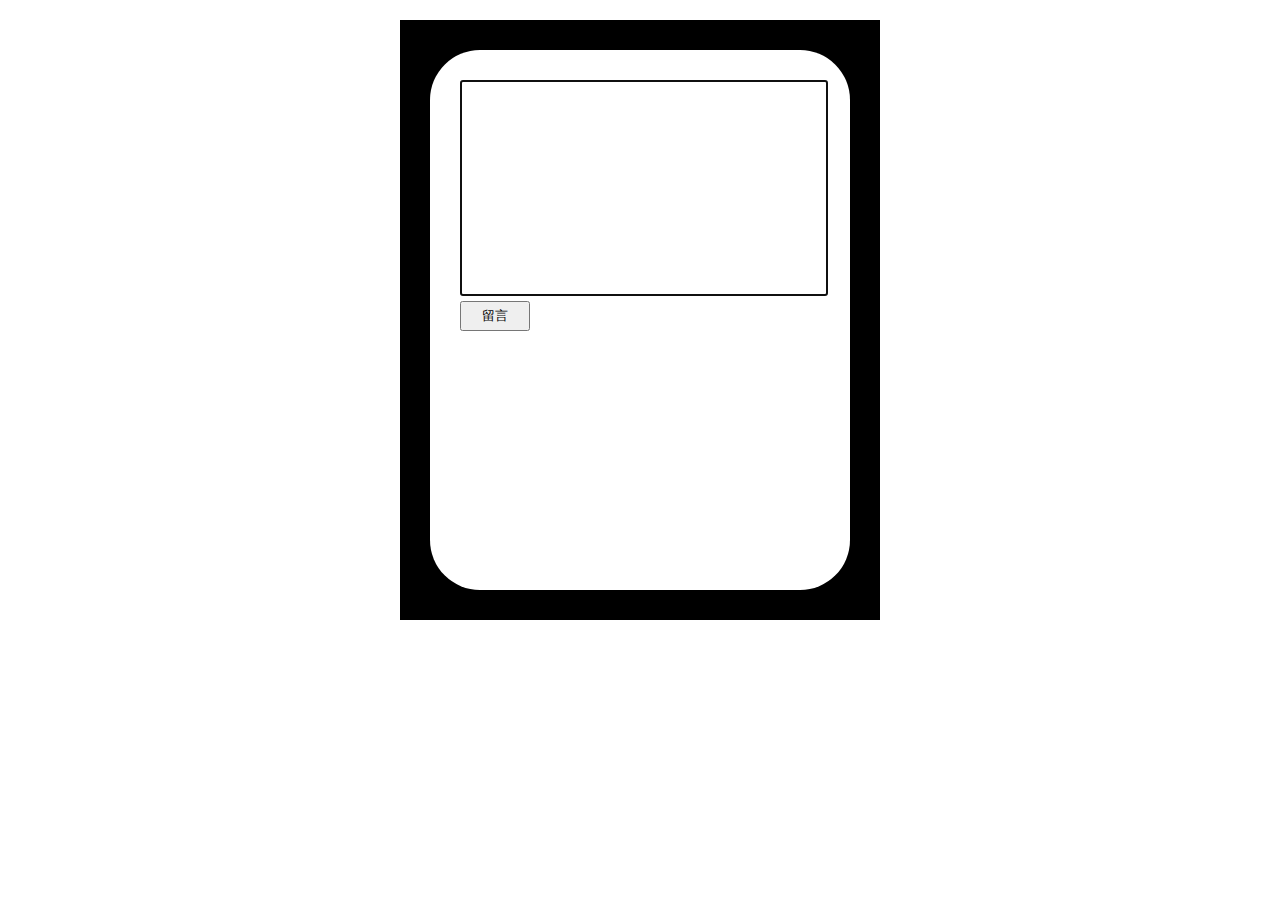
<file: 留言板（删除）/index.html>
<!DOCTYPE html>
<html lang="en">
<head>
	<meta charset="UTF-8">
	<title></title>
	<style>
		body{
			margin:0px;
		}
		ul{
			margin:0px;
			padding: 0px;
			list-style:none;
		}
		.box{
			width:480px;
			height:600px;
			/*border:1px solid #000;*/
			margin:20px auto;
			background: #000;
			display: flex;
			justify-content:center;
			align-items:center;
		}
		.box_content{
			width:420px;
			height:540px;
			background:#fff;
			border-radius: 50px;
			padding:30px;
			box-sizing:border-box;
			/*display: flex;
			flex-direction: row;
			justify-content: space-around;
			align-items: center;*/
		}
		/*.box_content div{
			width:360px;
			height:480px;
			border: 1px solid #000;
			border-radius: 50px;
			box-sizing:border-box;
			padding:40px;
		}*/
		.text{
			width:100%;
			height: 210px;
			/*border-radius: 50px 50px 0px 0px;*/
		}
		.btn{
			width:70px;
			height:30px;
			margin:5px 0px;
		}
		.list{
			width:100%;
			font:14px/30px "微软雅黑";
		}
		.list li{
			padding:0px 20px;
			height:30px;
			background:#ccc;
			margin:3px 0px;
		}
		.list li span{
			float:left;
		}
		.list li button{
			float:right;
			margin-top:5px;
		}
	</style>
</head>
<body>
	<div class="box">
		<div class="box_content">
			<input type="text" class="text">
			<button class="btn">留言</button>
			<ul class="list">
				<!-- <li>
					<span>留言留言留言留言</span>
					<button>删除</button>
				</li> -->
			</ul>
		</div>
	</div>
	<script>
		var text=document.querySelector('.text');
		var btn=document.querySelector('.btn');
		var list=document.querySelector('.list');

		text.focus();

		btn.onclick=function (){
			if(text.value==''){
				alert('请留言');
				text.focus();
			}else{
				var str='';
				str+=`<li>
					<span>${text.value}</span>
					<button>${'删除'}</button>`;
				str+=`</li>`;
				list.innerHTML+=str;
				text.focus();
				text.value='';
				var lis=list.children;
				var Del=list.querySelectorAll('button');
				for(var i=0;i<Del.length;i++){
					Del[i].onclick=function (){
						list.removeChild(this.parentNode);
						text.focus();
					};
				}

			}
			

		};
	</script>
</body>
</html>
</file>
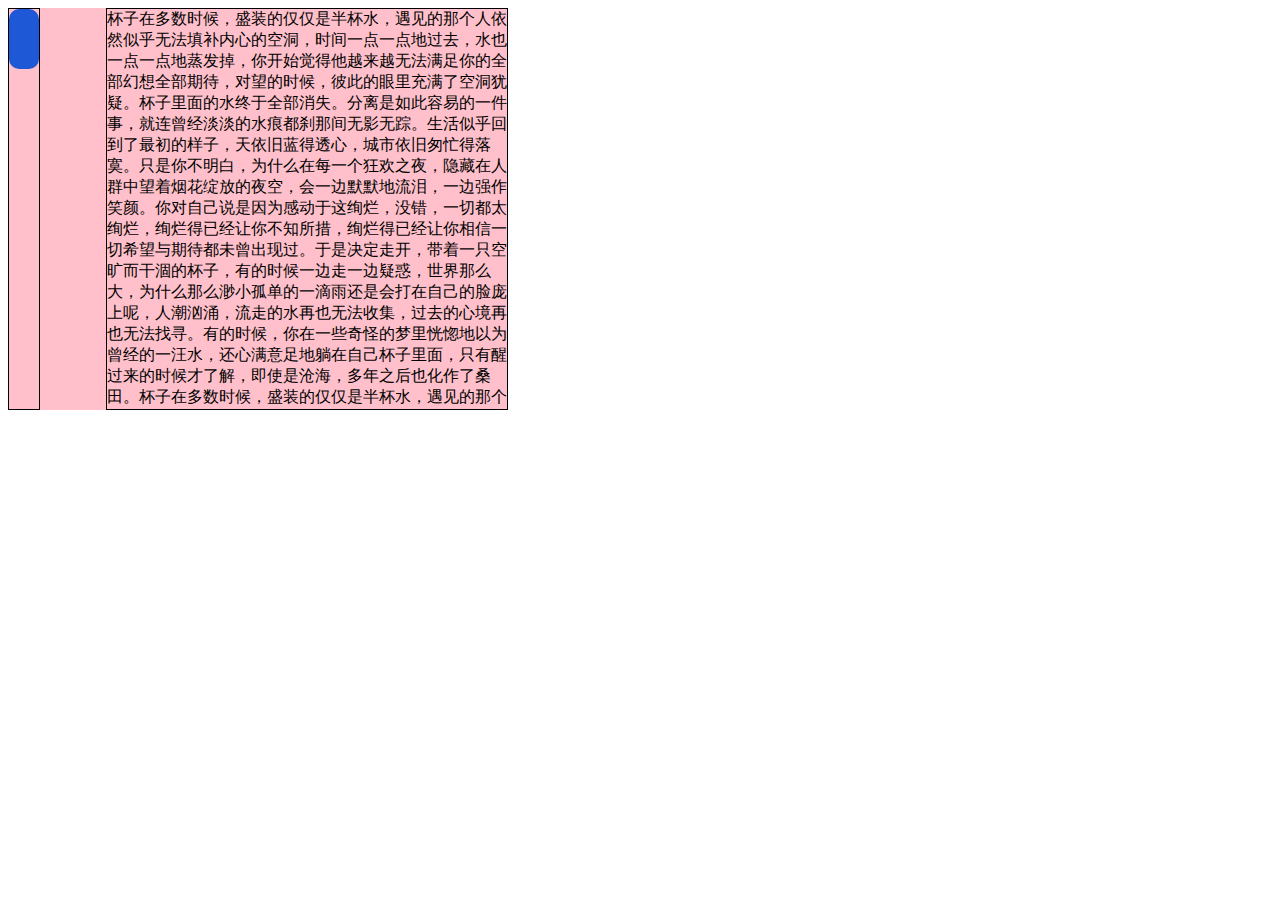
<file: 滚动条.html>
<!DOCTYPE html>
<html lang="en">
<head>
	<meta charset="UTF-8">
	<title></title>
	<style>
		.wrap {
	      	overflow: hidden;
	      	width: 500px;
	      	background:pink;
	    }
	    .scrollOut {
		    width: 30px;
	      	height: 400px;
	      	border: 1px solid #000;
	      	position: relative;
	      	float: left;
	    }
	    .scroll {
	      width: 100%;
	      height: 60px;
	      background: rgb(31, 88, 215);
	      position: absolute;
	      left: 0;
	      top: 0;
	      border-radius: 10px;
	    }
	    .content {
	      width: 400px;
	      height: 400px;
	      border: 1px solid #000;
	      float: right;
	      margin-left: 30px;
	      overflow: hidden;
	      position: relative;
	    }
	    .content p {
	      margin: 0;
	      padding: 0;
	      position: absolute;
	      left: 0;
	      top: 0;
	    }
	</style>
</head>
<body>
	<div class="wrap">
		<div class="scrollOut">
	      	<div class="scroll"></div>
	    </div>
	    <div class="content">
	      	<p>杯子在多数时候，盛装的仅仅是半杯水，遇见的那个人依然似乎无法填补内心的空洞，时间一点一点地过去，水也一点一点地蒸发掉，你开始觉得他越来越无法满足你的全部幻想全部期待，对望的时候，彼此的眼里充满了空洞犹疑。杯子里面的水终于全部消失。分离是如此容易的一件事，就连曾经淡淡的水痕都刹那间无影无踪。生活似乎回到了最初的样子，天依旧蓝得透心，城市依旧匆忙得落寞。只是你不明白，为什么在每一个狂欢之夜，隐藏在人群中望着烟花绽放的夜空，会一边默默地流泪，一边强作笑颜。你对自己说是因为感动于这绚烂，没错，一切都太绚烂，绚烂得已经让你不知所措，绚烂得已经让你相信一切希望与期待都未曾出现过。于是决定走开，带着一只空旷而干涸的杯子，有的时候一边走一边疑惑，世界那么大，为什么那么渺小孤单的一滴雨还是会打在自己的脸庞上呢，人潮汹涌，流走的水再也无法收集，过去的心境再也无法找寻。有的时候，你在一些奇怪的梦里恍惚地以为曾经的一汪水，还心满意足地躺在自己杯子里面，只有醒过来的时候才了解，即使是沧海，多年之后也化作了桑田。杯子在多数时候，盛装的仅仅是半杯水，遇见的那个人依然似乎无法填补内心的空洞，时间一点一点地过去，水也一点一点地蒸发掉，你开始觉得他越来越无法满足你的全部幻想全部期待，对望的时候，彼此的眼里充满了空洞犹疑。杯子里面的水终于全部消失。分离是如此容易的一件事，就连曾经淡淡的水痕都刹那间无影无踪。生活似乎回到了最初的样子，天依旧蓝得透心，城市依旧匆忙得落寞。只是你不明白，为什么在每一个狂欢之夜，隐藏在人群中望着烟花绽放的夜空，会一边默默地流泪，一边强作笑颜。你对自己说是因为感动于这绚烂，没错，一切都太绚烂，绚烂得已经让你不知所措，绚烂得已经让你相信一切希望与期待都未曾出现过。于是决定走开，带着一只空旷而干涸的杯子，有的时候一边走一边疑惑，世界那么大，为什么那么渺小孤单的一滴雨还是会打在自己的脸庞上呢，人潮汹涌，流走的水再也无法收集，过去的心境再也无法找寻。有的时候，你在一些奇怪的梦里恍惚地以为曾经的一汪水，还心满意足地躺在自己杯子里面，只有醒过来的时候才了解，即使是沧海，多年之后也化作了桑田。杯子在多数时候，盛装的仅仅是半杯水，遇见的那个人依然似乎无法填补内心的空洞，时间一点一点地过去，水也一点一点地蒸发掉，你开始觉得他越来越无法满足你的全部幻想全部期待，对望的时候，彼此的眼里充满了空洞犹疑。杯子里面的水终于全部消失。分离是如此容易的一件事，就连曾经淡淡的水痕都刹那间无影无踪。生活似乎回到了最初的样子，天依旧蓝得透心，城市依旧匆忙得落寞。只是你不明白，为什么在每一个狂欢之夜，隐藏在人群中望着烟花绽放的夜空，会一边默默地流泪，一边强作笑颜。你对自己说是因为感动于这绚烂，没错，一切都太绚烂，绚烂得已经让你不知所措，绚烂得已经让你相信一切希望与期待都未曾出现过。于是决定走开，带着一只空旷而干涸的杯子，有的时候一边走一边疑惑，世界那么大，为什么那么渺小孤单的一滴雨还是会打在自己的脸庞上呢，人潮汹涌，流走的水再也无法收集，过去的心境再也无法找寻。有的时候，你在一些奇怪的梦里恍惚地以为曾经的一汪水，还心满意足地躺在自己杯子里面，只有醒过来的时候才了解，即使是沧海，多年之后也化作了桑田。
	      	</p>
	    </div>
	</div>
	<script>
		//公式：text.style.top=-(scroll.offsetTop / (scrollOut.clientHeight - scroll.offsetHeight)*sH)
		// 最外层容器
	    var wrap = document.querySelector('.wrap');
	    // 滚动条的容器
	    var scrollOut = document.querySelector('.scrollOut');
	    // 滚动条的滑块
	    var scroll = document.querySelector('.scroll');
	    // 文字的容器
	    var content = document.querySelector('.content');
	    // 文字段落
	    var text = document.querySelector('.content p');

	    var scrollInfo=scroll.getBoundingClientRect();
	    
	    // 获取的是能运动的最大top(990 - 400 = 590)
    	var sH = text.scrollHeight - content.clientHeight;

	    scroll.onmousedown=function (e){
	    	// 计算出鼠标按下的时候距离元素上侧的距离
	    	var dy=e.pageY-scrollInfo.top;
	    	// console.log(scrollInfo.top)
	    	document.onmousemove=function (e){
	    		//计算出滚动条上侧到父级上侧的距离,也就是scroll的top
	    		var t=e.pageY-dy-scrollOut.offsetTop;

	    		if(t<=0){
	    			t=0;
	    		}
	    		if(t>=scrollOut.clientHeight-scroll.offsetHeight){
	    			t = scrollOut.clientHeight - scroll.offsetHeight;
	    		}

	    		//滚动条走过的路与总路程（scrollOut-scroll）的百分比
	    		var d = scroll.offsetTop / (scrollOut.clientHeight - scroll.offsetHeight);

	    		text.style.top = -d*sH + 'px';
	    		scroll.style.top = t + 'px';
	    	};
	    	document.onmouseup = function (e){
		        this.onmouseup = this.onmousemove = null;
		    };
		    return false;
	    };


	    wheelEvent(wrap, function (){
	      // console.log(1);
	      scroll.style.top = scroll.offsetTop - 10 > 0 ? scroll.offsetTop - 10 + 'px' : 0 ;
	      // console.log(scroll.offsetTop / (scrollOut.clientHeight - scroll.offsetHeight))
	      text.style.top=-(scroll.offsetTop / (scrollOut.clientHeight - scroll.offsetHeight)*sH)+'px';
	    }, function (){
	      // console.log(2);
	      scroll.style.top = scroll.offsetTop + 10 < scrollOut.clientHeight - scroll.offsetHeight? scroll.offsetTop + 10 + 'px' : scrollOut.clientHeight - scroll.offsetHeight + 'px';
	      text.style.top=-(scroll.offsetTop / (scrollOut.clientHeight - scroll.offsetHeight)*sH)+'px';
	      // console.log(scroll.style.top)
	    })


	    					//对象，向上，向下
	    function wheelEvent(obj, fnUp, fnDown){
		    if(window.navigator.userAgent.indexOf('Firefox') > 0){
		    	obj.addEventListener('DOMMouseScroll', fn);
		    }else{
		        obj.addEventListener('mousewheel', fn);
		    }
		    function fn(e){
		        var diration;
		        if(e.wheelDelta){
		          	diration = e.wheelDelta > 0 ? true : false;
		        }
		        if(e.detail){
		          	diration = e.detail < 0 ? true : false;
		        }
		        if(diration){
		          	if(typeof fnUp === 'function'){
		            	fnUp.call(obj);
		          	}
		        }else{
		          	if(typeof fnDown === 'function'){
		            	fnDown.call(obj);
		          	}
		        }
		    }
	    }
	</script>
</body>
</html>
</file>
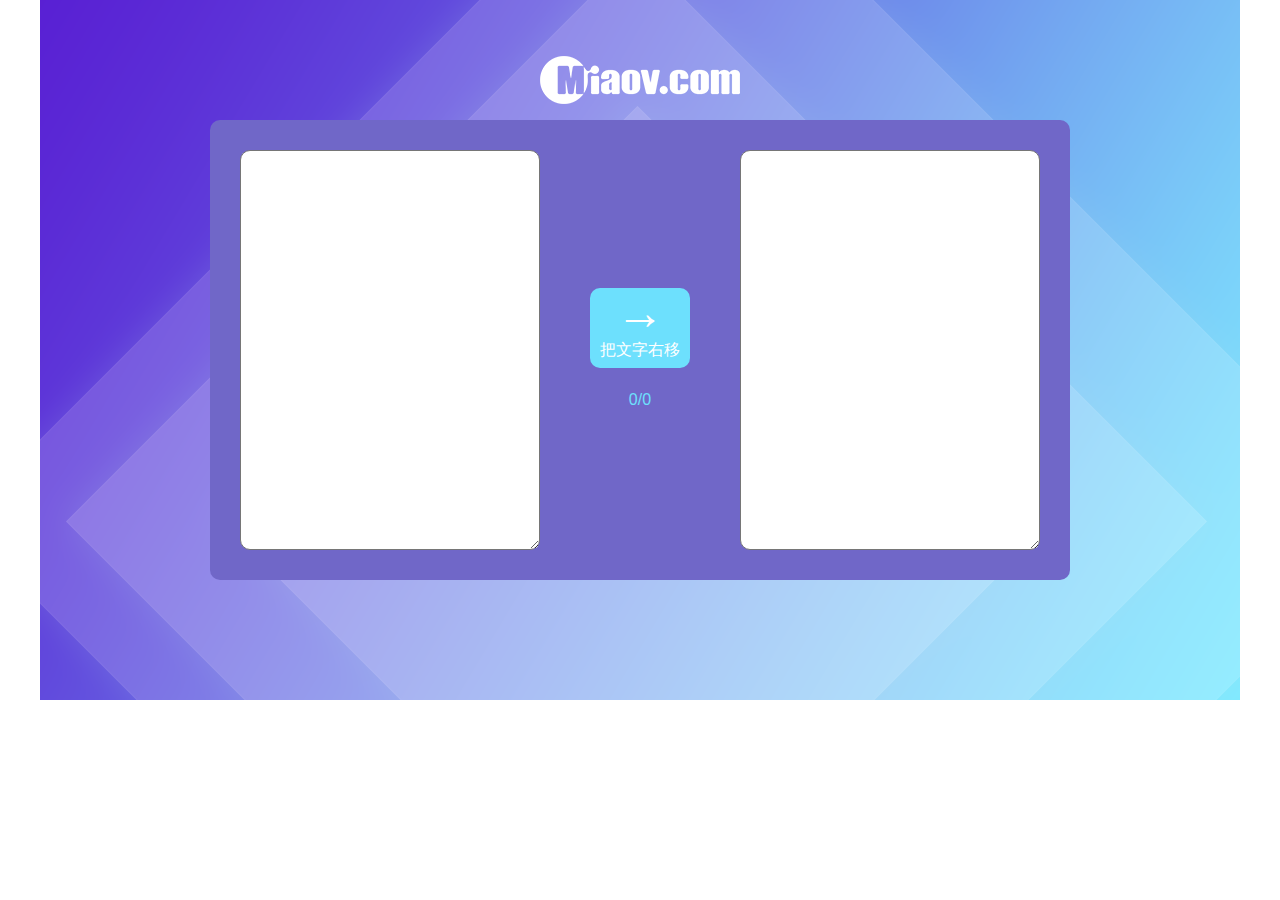
<file: 文字搬运工/index1.html>
<!DOCTYPE html>
<html lang="en">
<head>
	<meta charset="UTF-8">
	<title></title>
	<style>
		body,p{
			margin:0;
		}
		.box{
			width:1200px;
			height:700px;
			background:url(bg.png) no-repeat;
			margin:0 auto;
			display: flex;
      		justify-content: center;
      		align-items: center;
		}
		.box .box_content{
			width:800px;
			height:400px;			
			background:#7067c8;
			border-radius:10px;
			display: flex;
			flex-direction: row;
			justify-content: space-between;
			align-items: center;
			padding:30px;
			font:16px/24px arial,"微软雅黑";
		}
		.box_content textarea{
			padding:20px;
			width:300px;
			height:400px;
			background:#fff;
			max-width:300px;
			max-height:400px;
			border-radius:10px;
			box-sizing:border-box;
			font:16px/24px arial,"微软雅黑";
			color:red;
		}
		.change .btn{
			width:100px;
			height:80px;
			background:#6de0fd;
			color:#fff;
			text-align:center;
			margin-bottom:20px;
			border-radius:10px;
		}
		.btn div:nth-of-type(1){
			font:48px/50px arial;
		}
		
		.change p{
			color:#6de0fd;
			text-align:center;
		}
	</style>
</head>
<body>
	<div class="box">
		<div class="box_content">
			<textarea name="" id="left_text"></textarea>
			<div class="change">
				<div class="btn">
					<div>→</div>
					<div>把文字右移</div>
				</div>
				<p class="num">
					<span>0</span>/<span>0</span>
				</p>
			</div>
			<textarea name="" id="right_text"></textarea>
		</div>
	</div>
	<script>
		//获取到所需的元素
		var btn=document.querySelector('.btn');
		// var num=document.querySelector('.num');
		var leftText=document.querySelector('#left_text');
		var rightText=document.querySelector('#right_text');
		var spans=document.getElementsByTagName('span');
		// console.log(spans);

		btn.onclick=function (){
			spans[0].innerHTML=0;
			if(leftText.value==''){
				alert('请给左边写点内容吧！');
			}else{
				rightText.value='';
				if(leftText.value.length>=1){
					spans[1].innerHTML=leftText.value.length;
					var time;
					time = setInterval(move,500);
					function move(){
						if (leftText.value.length){
							spans[0].innerHTML++;
							rightText.value +=leftText.value[0];
							leftText.value = leftText.value.substring(1,leftText.value.length);
						}else{
							clearInterval(time);
						}
					};
				}
			}
		}
	</script>
</body>
</html>
</file>
<file: 图片切换/index.css>
body{
	margin:0;
}
a{
	text-decoration:none;
}
.box{
	width:760px;
	height:410px;
	background:url(imgs/bg.png) no-repeat;
	margin:20px auto;
	padding-top:180px;
	display:flex;
	justify-content:center;
}
.box .box_content{
	width:420px;
	height:320px;
	border:3px solid #fff;
	position:relative;
	overflow:hidden;
}
.box_content .Allimgs{
	position:absolute;
	left:-420px;
	top:0px;
	width:500%;
	height:100%;
	
}
.box_content .Allimgs img{
	float:left;
	width:420px;
	height:100%;
}
.box_content .prev,.box_content .next{
	position:absolute;
	width:30px;
	height:40px;
	background:rgba(0,0,0,.5);
	color:#fff;
	font:36px/40px arial;
	text-align:center;
}
.box_content .prev{
	left:0px;
	top:140px;
}
.box_content .next{
	right:0px;
	top:140px;
}
.navs{
	position:absolute;
	left:0px;
	bottom:20px;
	width:100%;
	text-align:center;
}
.navs a{
	display:inline-block;
	width:10px;
	height:10px;
	background:#fff;
}
.navs .active{
	width:10px;
	height:20px;
	background:#fff;
}
</file>
<file: 图片轮播/index.css>
body,p{
	margin:0;
}
.box{
	width:658px;
	height:517px;
	background:url(img/img1.jpg) no-repeat;
	margin:20px auto;
	position:relative;
}
.box .shadow1{
	width:587px;
	height:158px;
	background:url(img/img7.png) no-repeat;
	position:absolute;
	left:46px;
	top:0px;
	z-index:2;
}
.box .shadow2{
	width:446px;
	height:133px;
	background:url(img/shadow.png) no-repeat;
	position:absolute;
	left:110px;
	top:0px;
	z-index:1;
}
.box .box_content{
	width:384px;
	height:297px;
	position:absolute;
	left:141px;
	top:0px;
	overflow:hidden;
}
.box_content .All_item{
	width:600%;
	height:100%;
	position:absolute;
	left:0px;
	top:0px;
}
.box .box_content .item{
	float:left;
	width:384px;
	height:100%;
	position:relative;
}
.box .box_content .item img{
	width:384px;
	height:100%;
	position:absolute;
	left:0px;
	top:0px;
}
.box .box_content .item .mask{
	width:100%;
	height:60px;
	position:absolute;
	left:0px;
	bottom:-80px;
	background:rgba(0,0,0,.5);
	/*background-image: linear-gradient(rgba(0,0,0,0) 30px, rgba(0,0,0,1)30px;*/
	color:#fff;
	font-family:"微软雅黑";
	padding-top:20px;
}
.mask p{
	margin-left:30px;
}
.mask p:nth-of-type(1){
	font-size:20px;
}
</file>
<file: 点击加分效果-可重复点击/index.css>
body{
	margin:0;
}
ul{
	margin:0;
	padding:0;
	list-style:none;
}
a{
	text-decoration:none;
	color:#000;
}
.clearfix:after{
	content:"";
	display:block;
	clear:both;
}
.box{
	width:1200px;
	height:800px;
	background:url(img/bg.png) no-repeat;
	margin:auto;
	/*padding-top:300px;*/
	display:flex;
	justify-content:center;
	align-items:center;
}
.list{

}
.list .item{
	float:left;
	position:relative;
	width:203px;
	height:230px;
	margin-right:20px;
}
.list .item:nth-of-type(4){
	margin-right:0px;
}
.item .pic,.item .btn,.item .ico{
	position:absolute;
}
.item .pic{
	width:203px;
	height:230px;
	background:url(img/meinv2.png) no-repeat -16px -6px;
	left:0px;
	bottom:0px;
}

.item .btn{
	width:80px;
	height:91px;
	background:url(img/love.png) no-repeat -9px -3px;
	left:61px;
	top:-45px;
	text-align:center;
	font:24px/91px arial;
	color:#fff;
	/*z-index: 2;*/
}
.item .btn:hover{
	background:url(img/love.png) no-repeat -146px -3px;
}
.item .ico{
	width:32px;
	height:27px;
	background:url(img/heart.png) no-repeat;
	left:85px;
	top:-71px;
	display:none;
}
/*.item .btn.active{
	background:url(img/love.png) no-repeat -146px -3px;
}*/
</file>
